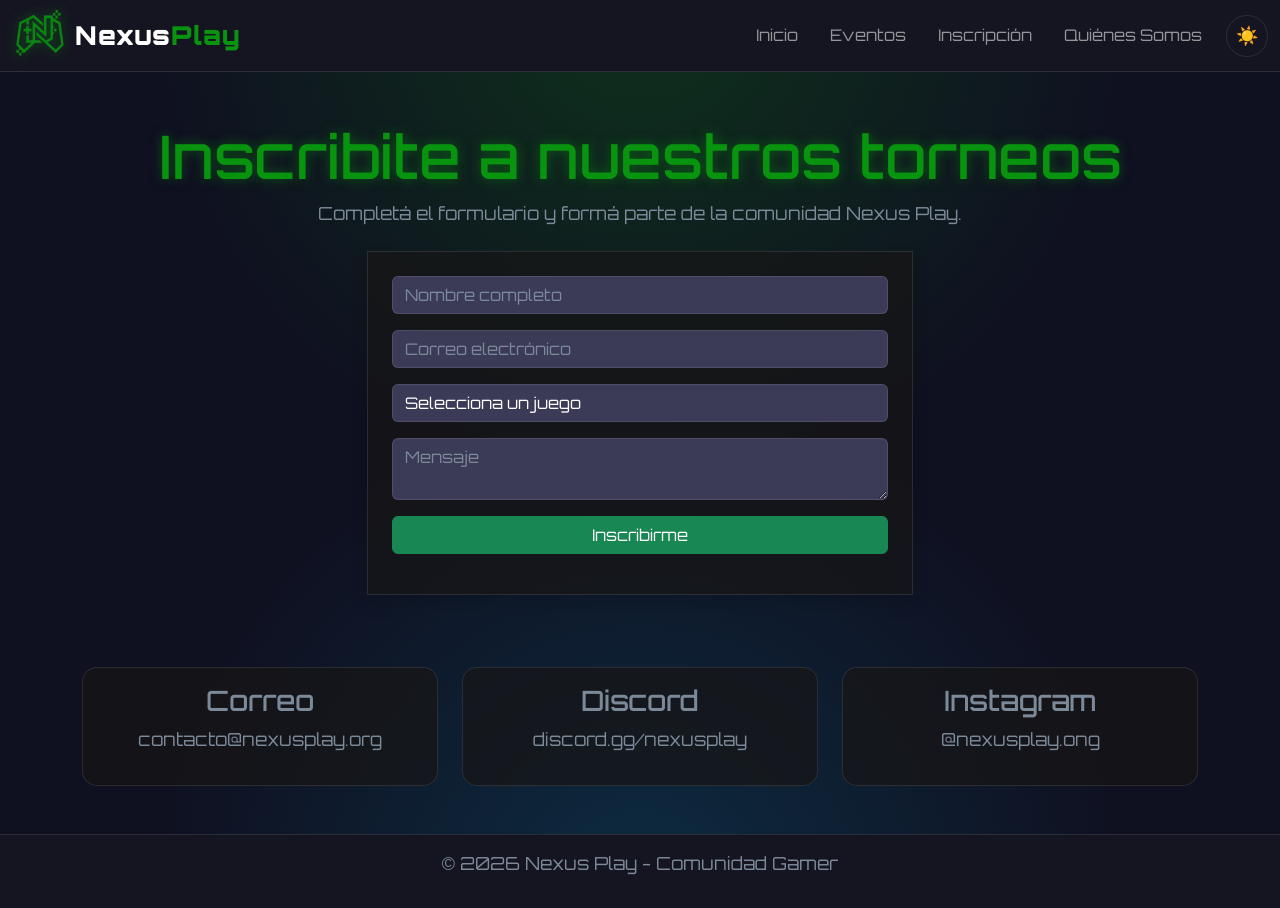
<file: contacto.html>
<!DOCTYPE html>
<html lang="es">

<head>

    <meta charset="UTF-8">

    <meta name="viewport" content="width=device-width, initial-scale=1.0">

    <title>Contacto - Nexus Play</title>

    <link href="https://cdn.jsdelivr.net/npm/bootstrap@5.3.8/dist/css/bootstrap.min.css" rel="stylesheet">

    <link rel="stylesheet" href="./CSS/style.css">

    <link rel="preconnect" href="https://fonts.googleapis.com">

    <link rel="preconnect" href="https://fonts.gstatic.com" crossorigin>

    <link href="https://fonts.googleapis.com/css2?family=Orbitron:wght@400..900&display=swap" rel="stylesheet">

</head>

<body>


<header>

<nav class="navbar navbar-expand-lg navbar-dark">
    <div class="container-fluid">

        <a href="./index.html" class="logo d-flex align-items-center gap-2 text-decoration-none">
            <img src="imagenes/icono.png" alt="Logo">
            <h2 class="m-0">Nexus<span class="logo-acento">Play</span></h2>
        </a>

        <ul class="navbar-nav ms-auto gap-3 d-flex flex-row">
            <li class="nav-item"><a class="nav-link" href="./index.html">Inicio</a></li>
            <li class="nav-item"><a class="nav-link" href="./programas.html">Eventos</a></li>
            <li class="nav-item"><a class="nav-link" href="./contacto.html">Inscripción</a></li>
            <li class="nav-item"><a class="nav-link" href="./quienes-somos.html">Quiénes Somos</a></li>
            <li class="nav-item">
                <button class="theme-toggle" id="btn-modo">☀️</button>
            </li>
        </ul>

    </div>
</nav>
</header>


<main>

<div class="container mt-5">

    <div class="text-center mb-4">
        <h1>Inscribite a nuestros torneos</h1>
        <p>Completá el formulario y formá parte de la comunidad Nexus Play.</p>
    </div>

    <div class="row justify-content-center">

        <div class="col-md-6">

           <form id="formulario" class="formulario p-4 shadow">

    <input id="nombre" type="text" class="form-control mb-3" placeholder="Nombre completo" required>

    <input id="email" type="email" class="form-control mb-3" placeholder="Correo electrónico" required>

    <select id="juego" class="form-select mb-3" required>
        <option value="">Selecciona un juego</option>
        <option>League of Legends</option>
        <option>Counter Strike 2</option>
        <option>Valorant</option>
        <option>Fortnite</option>
        <option>Rocket League</option>
        <option>Minecraft</option>
    </select>

    <textarea id="mensaje" class="form-control mb-3" placeholder="Mensaje"></textarea>

    <button class="btn btn-success w-100">
        Inscribirme
    </button>

    <p id="respuesta" class="text-center mt-3"></p>

</form>

        </div>

    </div>

    <!-- OTROS MEDIOS DE CONTACTO -->
    <div class="row g-4 mt-5 pb-5 text-center">

        <div class="col-md-4">
            <div class="card h-100">
                <div class="card-body">
                    <h3>Correo</h3>
                    <p>contacto@nexusplay.org</p>
                </div>
            </div>
        </div>

        <div class="col-md-4">
            <div class="card h-100">
                <div class="card-body">
                    <h3>Discord</h3>
                    <p>discord.gg/nexusplay</p>
                </div>
            </div>
        </div>

        <div class="col-md-4">
            <div class="card h-100">
                <div class="card-body">
                    <h3>Instagram</h3>
                    <p>@nexusplay.ong</p>
                </div>
            </div>
        </div>

    </div>

</div>
</main>



<footer>

    <p>
        © 2026 Nexus Play - Comunidad Gamer
    </p>

</footer>
    <script src="./js/main.js"></script>

</body>

</html>
</file>
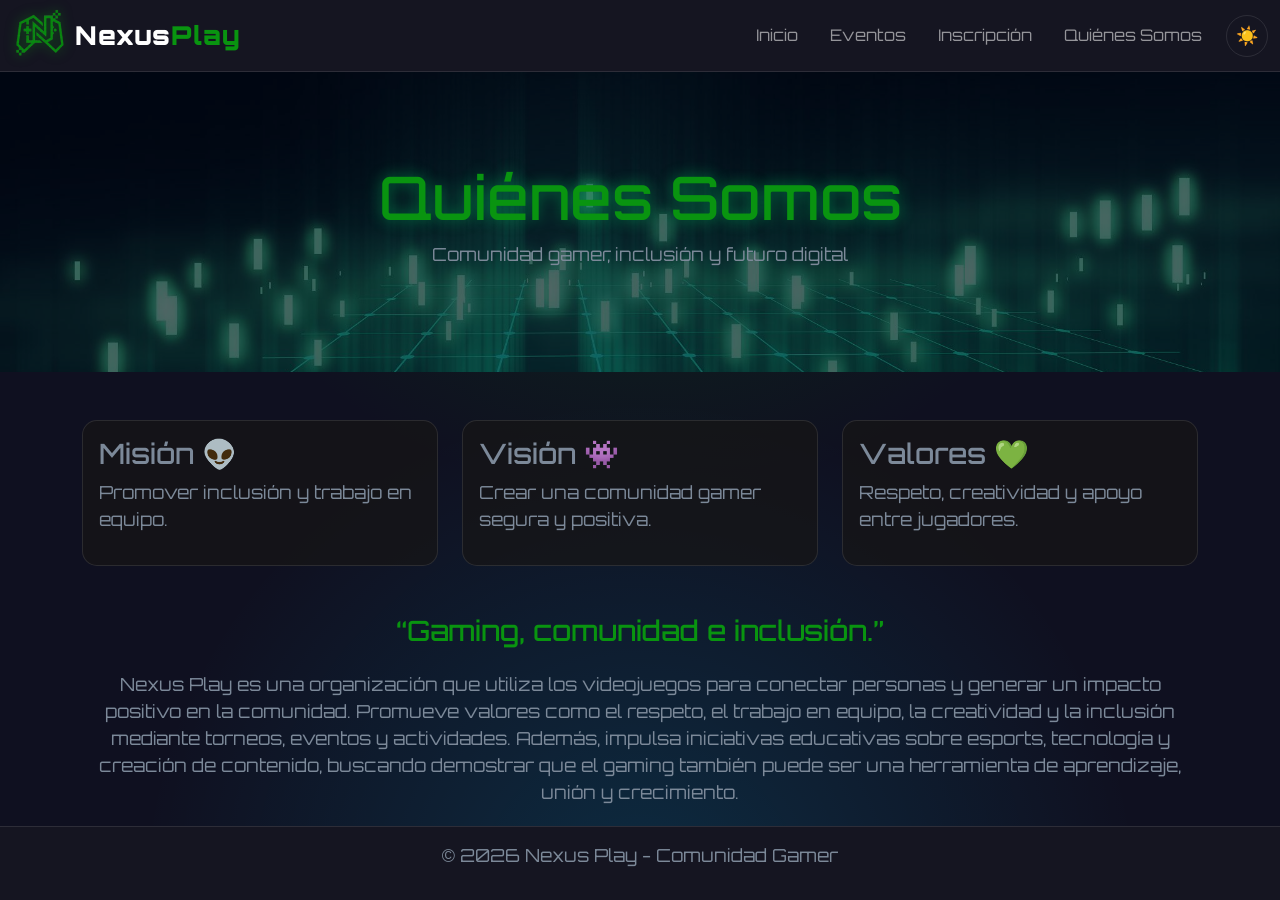
<file: quienes-somos.html>
<!-- QUIENES-SOMOS.HTML -->

<!DOCTYPE html>
<html lang="es">

<head>

    <meta charset="UTF-8">

    <meta name="viewport" content="width=device-width, initial-scale=1.0">

    <title>Quiénes Somos - Nexus Play</title>

    <link href="https://cdn.jsdelivr.net/npm/bootstrap@5.3.8/dist/css/bootstrap.min.css" rel="stylesheet">

    <link rel="stylesheet" href="./CSS/style.css">

    <link rel="preconnect" href="https://fonts.googleapis.com">

    <link rel="preconnect" href="https://fonts.gstatic.com" crossorigin>

    <link href="https://fonts.googleapis.com/css2?family=Orbitron:wght@400..900&display=swap" rel="stylesheet">

</head>

<body>

<header>

    <nav class="navbar navbar-expand-lg navbar-dark">
    <div class="container-fluid">

        <a href="./index.html" class="logo d-flex align-items-center gap-2 text-decoration-none">
            <img src="imagenes/icono.png" alt="Logo">
            <h2 class="m-0">Nexus<span class="logo-acento">Play</span></h2>
        </a>

        <ul class="navbar-nav ms-auto gap-3 d-flex flex-row">
            <li class="nav-item"><a class="nav-link" href="./index.html">Inicio</a></li>
            <li class="nav-item"><a class="nav-link" href="./programas.html">Eventos</a></li>
            <li class="nav-item"><a class="nav-link" href="./contacto.html">Inscripción</a></li>
            <li class="nav-item"><a class="nav-link" href="./quienes-somos.html">Quiénes Somos</a></li>
            <li class="nav-item">
                <button class="theme-toggle" id="btn-modo">☀️</button>
            </li>
        </ul>

    </div>
</nav>

</header>

<main>

<section class="hero-qs">

    <div class="overlay-qs">
        <h1>Quiénes Somos</h1>
        <p>Comunidad gamer, inclusión y futuro digital</p>
    </div>

</section>

<section>

    <div class="container mt-5">
        <div class="row g-4">

            <div class="col-md-4">
                <div class="card h-100">
                    <div class="card-body">
                        <h3>Misión 👽</h3>
                        <p>Promover inclusión y trabajo en equipo.</p>
                    </div>
                </div>
            </div>

            <div class="col-md-4">
                <div class="card h-100">
                    <div class="card-body">
                        <h3>Visión 👾</h3>
                        <p>Crear una comunidad gamer segura y positiva.</p>
                    </div>
                </div>
            </div>

            <div class="col-md-4">
                <div class="card h-100">
                    <div class="card-body">
                        <h3>Valores 💚</h3>
                        <p>Respeto, creatividad y apoyo entre jugadores.</p>
                    </div>
                </div>
            </div>

        </div>
    </div>

    <h3 class="text-center mt-5 frase">
    “Gaming, comunidad e inclusión.”
    </h3>

    <p class="texto text-center mt-4 container">

     Nexus Play es una organización que utiliza los videojuegos para conectar personas y generar un impacto positivo en la comunidad. 
    Promueve valores como el respeto, el trabajo en equipo, la creatividad y la inclusión mediante torneos, eventos y actividades.
    Además, impulsa iniciativas educativas sobre esports, tecnología y creación de contenido, buscando demostrar que el gaming también puede ser una herramienta de aprendizaje, unión y crecimiento.
    </p>


</section>

</main>

<footer>

    <p>
        © 2026 Nexus Play - Comunidad Gamer
    </p>

</footer>
    <script src="./js/main.js"></script>

</body>

</html>
</file>
<file: CSS/style.css>
:root{
    --fondo:#0f1020;
    --fondo-radial-1: rgba(9,148,16,0.25);
    --fondo-radial-2: rgba(0,200,255,0.15);
    --navbar:#151521;
    --verde:#099410;
    --gris:#7c8999;
    --blanco:#ffffff;
    --card:#181616b4;
    --superficie:#3b3b58;
    --texto:#ffffff;
    --borde: rgba(255,255,255,0.1);
    --negro:#000000;
}

body{
    margin:0;
    font-family:"Orbitron", sans-serif;
    color:var(--texto);
    display:flex;
    flex-direction:column;
    min-height:100vh;
    background:
        radial-gradient(circle at top, var(--fondo-radial-1), transparent 500px),
        radial-gradient(circle at bottom, var(--fondo-radial-2), transparent 500px),
        var(--fondo);
    background-attachment: fixed;
    transition: background-color 0.3s ease, color 0.3s ease;
}

html, body{
    height:100%;
}


/* NAVBAR */
header{
    background:var(--navbar);
    border-bottom: 1px solid var(--borde);
    transition: background-color 0.3s ease, border-color 0.3s ease;
}


nav a{
    color:var(--texto);
    text-decoration: none;
    transition: 0.3s;
}

nav a:hover{
    color:var(--verde);
    text-shadow: 0 0 10px var(--verde);
}

/* logo */


.logo img{
    width:55px;
    height:55px;
    filter: drop-shadow(0 0 6px rgba(9,148,16,0.5));
}

.logo h2{
    margin:0;
    color:var(--texto);
    text-shadow:none;
    font-weight:900;
    font-size:26px;
    letter-spacing:1px;
}

.logo-acento{
    color:var(--verde);
}


/* SECCIONES */

.seccion{
    min-height:80vh;
    padding:80px 50px;
    text-align:center;
}

.contenido{
    max-width:700px;
    margin:auto;
}

.inicio{
    min-height:100vh;
    display:flex;
    align-items:center;
    justify-content:center;
    box-sizing:border-box;
}

p{
    color:var(--gris);
    font-size:18px;
}

/* Titulo principal (hero): verde + glow, es el efecto que queremos conservar */
h1{
    font-size:60px;
    color:var(--verde);
    text-shadow: 0 0 12px rgba(9,148,16,0.5);
}

/* Titulos de sección: blancos con glow sutil, para que se lean bien
   sobre el fondo oscuro y no compitan con el verde del h1 */
h2{
    font-size:45px;
    color:var(--blanco);
    text-shadow: 0 0 8px rgba(255,255,255,0.15);
}

/* BOTON */

.boton{
    display:inline-block;
    margin-top:25px;
    background:var(--gris);
    color:white;
    padding:12px 25px;
    font-family:"Orbitron", sans-serif;
    text-decoration:none;
    border-radius:8px;
    transition: background 0.3s ease, box-shadow 0.3s ease, color 0.3s ease;
}

.boton:hover{
    background:var(--verde);
    box-shadow: 0 0 15px rgba(9,148,16,0.5);
}


/* CARDS */

.cards{
    margin-top:60px;
    
}


.card{
    background:var(--card);
    border-radius:15px;
    border:1px solid var(--borde);
    transition: transform 0.3s ease, box-shadow 0.3s ease, background-color 0.3s ease, border-color 0.3s ease;
}


.card h3{
    color:var(--gris);
    transition: color 0.3s ease;
}

.card p{
    color:var(--gris);
}


.card:hover{
    transform:translateY(-10px);
    box-shadow: 0 10px 25px rgba(9,148,16,0.25);
}

.card:hover h3{
    color:var(--verde);
}

.card img{
    width:100%;
    height:auto;
    object-fit:cover;
}

/* FORMULARIO */



input,
textarea{
    padding:15px;
    border:1px solid #444;
    border-radius:10px;
    font-family:"Orbitron", sans-serif;
    color:white;
}


form{
    background: var(--card);
    border: 1px solid var(--borde);
}

/* Inputs */
.form-control,
.form-select{
    background: var(--superficie) !important;
    color: var(--texto) !important;
    border: 1px solid var(--borde) !important;
}

/* Placeholders */
.form-control::placeholder{
    color: var(--gris) !important;
}

/* Select */
.form-select option{
    background: #1b1b1b;
    color: white;
}

/* Cuando el usuario hace clic */
.form-control:focus,
.form-select:focus{
    background: var(--superficie) !important;
    color: var(--texto) !important;
    border-color: var(--verde) !important;
    box-shadow: 0 0 10px rgba(9,148,16,.4) !important;
}




/* programas */

.estadisticas{
    display:flex;

    justify-content:center;

    gap:25px;

    margin-top:70px;

}

.estadisticas h2{
    color:var(--verde);
    font-size:40px;
    text-shadow: 0 0 10px rgba(9,148,16,0.4);
    margin:0;
}

.estadisticas p{
    color:var(--gris);
}


/*destacado*/

.evento-destacado{
    position:relative;
    border-radius:20px;
    overflow:hidden;
    margin:50px auto;
    max-width:1200px;
}

.evento-destacado img{
    width:100%;
    height:450px;
    object-fit:cover;
}

.overlay{
    position:absolute;
    inset:0;
    background:rgba(0,0,0,0.5);

    display:flex;
    flex-direction:column;
    justify-content:center;
    align-items:center;

    text-align:center;
    padding:20px;
}

.overlay h2{
    font-size:60px;
    margin-bottom:10px;
    color:var(--blanco);
    text-shadow:none;
}

.overlay p{
    color:white;
    font-size:20px;
}

.badge-evento{
    background:var(--verde);
    color:white;
    padding:10px 20px;
    border-radius:30px;
    margin-bottom:20px;
}

.evento-destacado .overlay p{
    color: #d1d5db;
}
/* FOOTER */

footer{
    background:var(--navbar);
    text-align:center;
    padding:15px;
    color:var(--verde);
    margin-top:auto;
    border-top: 1px solid var(--borde);
    
}

.frase{
    color:var(--verde);

    font-size:28px;
}

.hero-qs{
    height:300px;
    background:url("../imagenes/fondo.jfif") center/cover no-repeat;
    position:relative;
    margin-bottom:40px;
}

.overlay-qs{
    position:absolute;
    inset:0;
    background:rgba(0,0,0,0.6);

    display:flex;
    flex-direction:column;
    justify-content:center;
    align-items:center;
    text-align:center;
}

.overlay-qs h1{
    font-size:60px;
    text-shadow:0 0 15px rgba(0,255,123,0.4);
}

.overlay-qs p{
    color:var(--gris);
}

/* ============================================
BOTON DE CAMBIO DE TEMA
============================================ */
.theme-toggle{
    background:none;
    border:1px solid var(--borde);
    color:var(--texto);
    width:42px;
    height:42px;
    border-radius:50%;
    cursor:pointer;
    font-size:18px;
    display:flex;
    align-items:center;
    justify-content:center;
}

.theme-toggle:hover{
    border-color:var(--verde);
    color:var(--verde);
}

body.claro{
    --fondo:#f4f5fa;
    --fondo-radial-1: rgba(9,148,16,0.12);
    --fondo-radial-2: rgba(0,150,255,0.08);
    --navbar:#ffffff;
    --card:#ffffffdd;
    --superficie:#e9eaf2;
    --texto:#14151f;
    --blanco:#14151f;
    --gris:#4b5563;
    --borde: rgba(0,0,0,0.1);
}


body.claro .navbar-dark .navbar-nav .nav-link{
    color: var(--texto) !important;
}

body.claro .navbar-dark .navbar-nav .nav-link:hover,
body.claro .navbar-dark .navbar-nav .nav-link:focus{
    color: var(--verde) !important;
}
</file>
